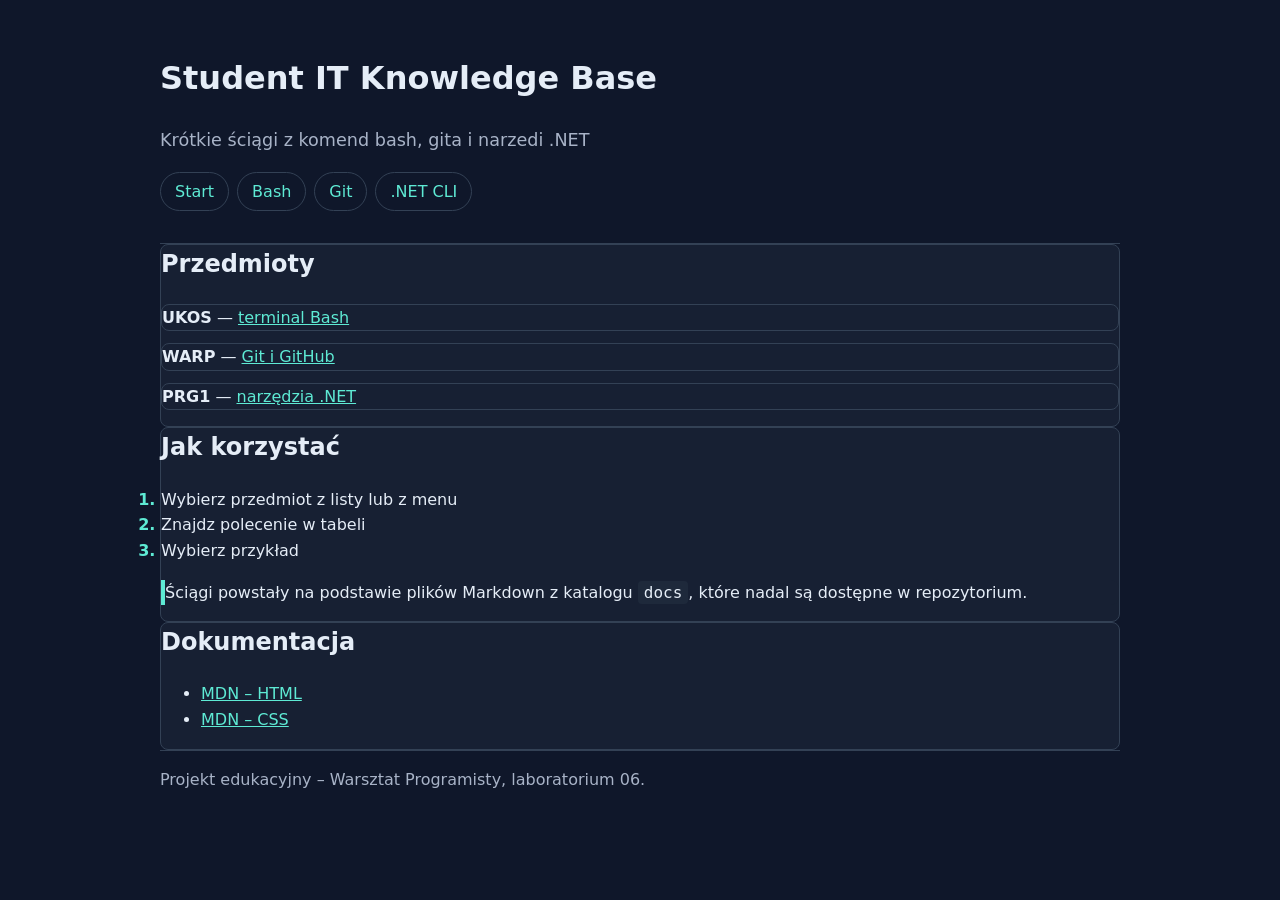
<file: index.html>
<!doctype html>
<html lang="pl">
<head>
  <meta charset="utf-8">
  <meta name="viewport" content="width=device-width, initial-scale=1">
  <title>Student IT Knowledge Base</title>
  <link rel="stylesheet" href="styles.css">
</head>
<body>
  <header class="site-header">
    <h1>Student IT Knowledge Base</h1>
    <p class="lead">Krótkie ściągi z komend bash, gita i narzedi .NET</p>
    <nav>
      <ul class="nav-list">
        <li><a href="index.html">Start</a></li>
        <li><a href="pages/bash.html">Bash</a></li>
        <li><a href="pages/git.html">Git</a></li>
        <li><a href="pages/dotnet-cli.html">.NET CLI</a></li>
      </ul>
    </nav>
  </header>

  <main>
    <section class="panel">
      <h2>Przedmioty</h2>
      <ul class="topic-list">
        <li><strong>UKOS</strong> — <a href="pages/bash.html">terminal Bash</a></li>
        <li><strong>WARP</strong> — <a href="pages/git.html">Git i GitHub</a></li>
        <li><strong>PRG1</strong> — <a href="pages/dotnet-cli.html">narzędzia .NET</a></li>
      </ul>
    </section>

    <section class="panel">
      <h2>Jak korzystać</h2>
      <ol class="steps">
        <li> Wybierz przedmiot z listy lub z menu </li>
        <li> Znajdz polecenie w tabeli</li>
        <li> Wybierz przykład</li>
      </ol>
       <p class="info-note"> Ściągi powstały na podstawie plików Markdown z katalogu <code>docs</code>, które nadal są dostępne w repozytorium.</p>
    </section>

    <section class="panel">
      <h2>Dokumentacja</h2>
      <ul>
        <li><a href="https://developer.mozilla.org/en-US/docs/Web/HTML">MDN – HTML</a></li>
        <li><a href="https://developer.mozilla.org/en-US/docs/Web/CSS">MDN – CSS</a></li>
      </ul>
    </section>
  </main>

  <footer class="site-footer">
    <p>Projekt edukacyjny – Warsztat Programisty, laboratorium 06.</p>
  </footer>
</body>
</html>
</file>
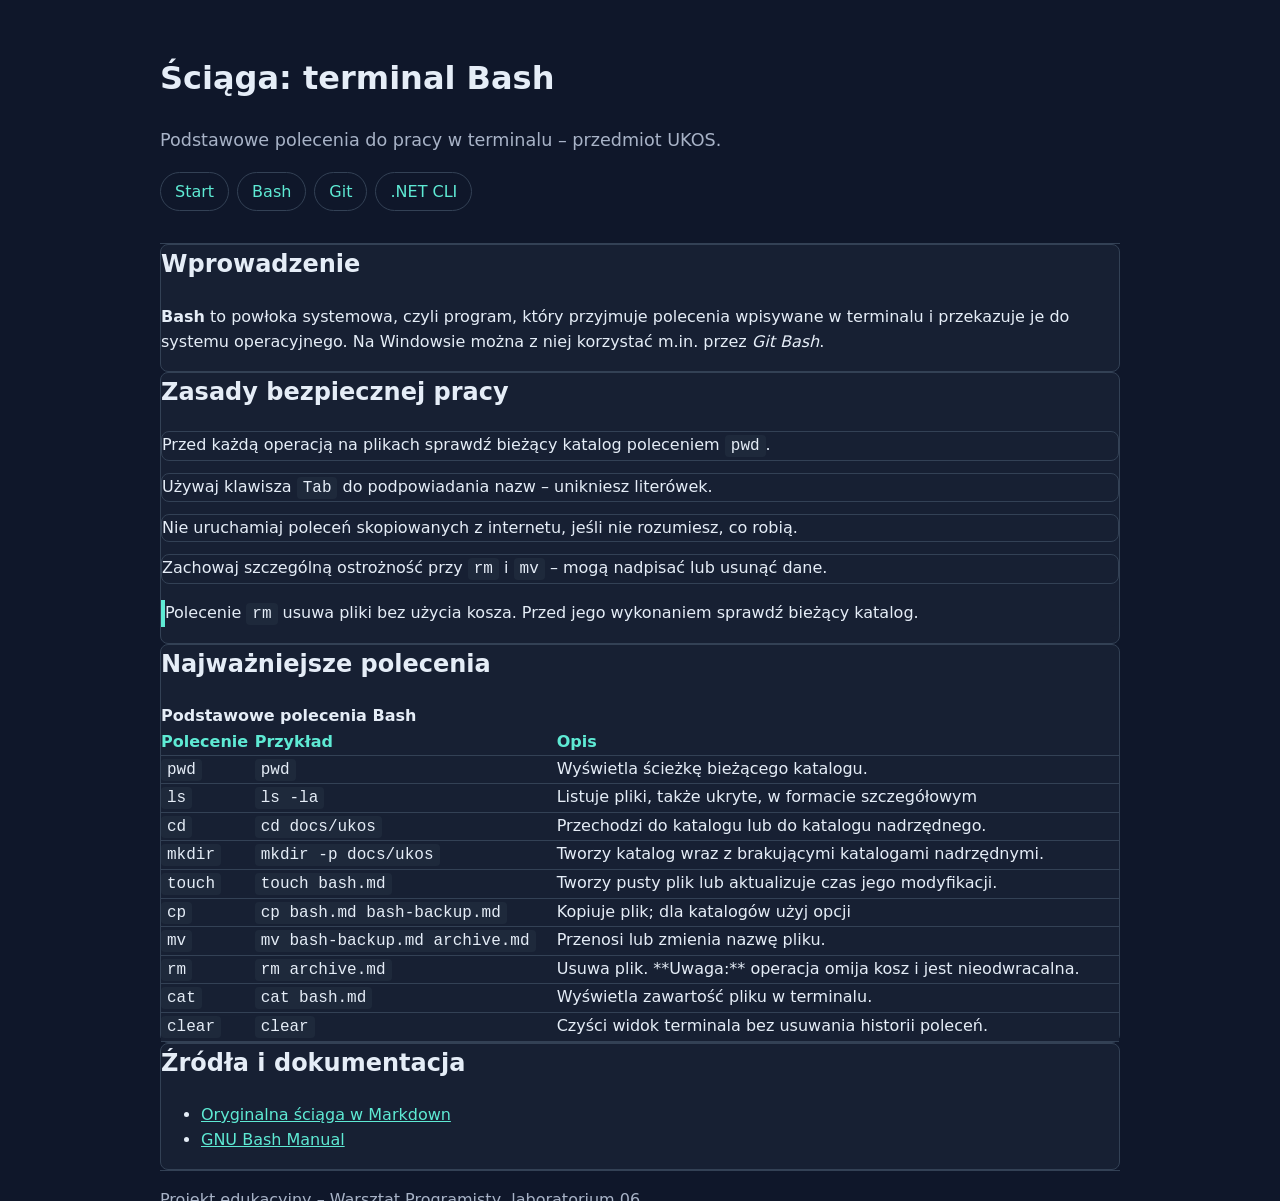
<file: pages/bash.html>
<!doctype html>
<html lang="pl">
<head>
  <meta charset="utf-8">
  <meta name="viewport" content="width=device-width, initial-scale=1">
  <title>Ściąga Bash – Student IT Knowledge Base</title>
  <link rel="stylesheet" href="../styles.css">
</head>
<body>
  <header class="site-header">
    <h1>Ściąga: terminal Bash</h1>
    <p class="lead">Podstawowe polecenia do pracy w terminalu – przedmiot UKOS.</p>
    <nav>
      <ul class="nav-list">
        <li><a href="../index.html">Start</a></li>
        <li><a href="bash.html">Bash</a></li>
        <li><a href="git.html">Git</a></li>
        <li><a href="dotnet-cli.html">.NET CLI</a></li>
      </ul>
    </nav>
  </header>

  <main>
    <section class="panel">
      <h2>Wprowadzenie</h2>
      <p><strong>Bash</strong> to powłoka systemowa, czyli program, który przyjmuje polecenia wpisywane w terminalu i przekazuje je do systemu operacyjnego. Na Windowsie można z niej korzystać m.in. przez <em>Git Bash</em>.</p>
    </section>

    </section>

    <section class="panel">
      <h2>Zasady bezpiecznej pracy</h2>
      <ul class="topic-list">
        <li>Przed każdą operacją na plikach sprawdź bieżący katalog poleceniem <code>pwd</code>.</li>
        <li>Używaj klawisza <code>Tab</code> do podpowiadania nazw – unikniesz literówek.</li>
        <li>Nie uruchamiaj poleceń skopiowanych z internetu, jeśli nie rozumiesz, co robią.</li>
        <li>Zachowaj szczególną ostrożność przy <code>rm</code> i <code>mv</code> – mogą nadpisać lub usunąć dane.</li>
      </ul>
       <p class="info-note">Polecenie <code>rm</code> usuwa pliki bez użycia kosza. Przed jego wykonaniem sprawdź bieżący katalog.</p>
    </section>

    <section class="panel">
      <h2>Najważniejsze polecenia</h2>
      <div class="table-scroll">
        <table class="command-table">
          <caption>Podstawowe polecenia Bash</caption>
          <thead>
            <tr>
              <th>Polecenie</th>
              <th>Przykład</th>
              <th>Opis</th>
            </tr>
          </thead>
          <tbody>
            <tr>
              <td><code>pwd</code></td>
              <td><code>pwd</code></td>
              <td>Wyświetla ścieżkę bieżącego katalogu.</td>
            </tr>

            <tr>
               <td><code>ls</code></td>
               <td><code>ls -la</code></td>
               <td>Listuje pliki, także ukryte, w formacie szczegółowym</td>
            </tr>

            <tr>
               <td><code>cd</code></td>
               <td><code>cd docs/ukos</code></td>
               <td>Przechodzi do katalogu lub do katalogu nadrzędnego.</td>
            </tr>

            <tr>
               <td><code>mkdir</code></td>
               <td><code>mkdir -p docs/ukos</code></td>
               <td>Tworzy katalog wraz z brakującymi katalogami nadrzędnymi.</td>
            </tr>

            <tr>
               <td><code>touch</code></td>
               <td><code>touch bash.md</code></td>
               <td>Tworzy pusty plik lub aktualizuje czas jego modyfikacji.</td>
            </tr>

            <tr>
               <td><code>cp</code></td>
               <td><code>cp bash.md bash-backup.md</code></td>
               <td>Kopiuje plik; dla katalogów użyj opcji</td>
            </tr>

            <tr>
               <td><code>mv</code></td>
               <td><code>mv bash-backup.md archive.md</code></td>
               <td> Przenosi lub zmienia nazwę pliku.</td>
            </tr>

            <tr>
               <td><code>rm</code></td>
               <td><code>rm archive.md</code></td>
               <td>Usuwa plik. **Uwaga:** operacja omija kosz i jest nieodwracalna.</td>
            </tr>

            <tr>
               <td><code>cat</code></td>
               <td><code>cat bash.md</code></td>
               <td>Wyświetla zawartość pliku w terminalu.</td>
            </tr>

            <tr>
               <td><code>clear</code></td>
               <td><code>clear</code></td>
               <td>Czyści widok terminala bez usuwania historii poleceń.</td>
            </tr>
        
          </tbody>
        </table>
      </div>
    </section>

    <section class="panel">
      <h2>Źródła i dokumentacja</h2>
      <ul>
        <li><a href="../docs/ukos/bash.md">Oryginalna ściąga w Markdown</a></li>
        <li><a href="https://www.gnu.org/software/bash/manual/">GNU Bash Manual</a></li>
      </ul>
    </section>
  </main>

  <footer class="site-footer">
    <p>Projekt edukacyjny – Warsztat Programisty, laboratorium 06.</p>
  </footer>
</body>
</html>
</file>
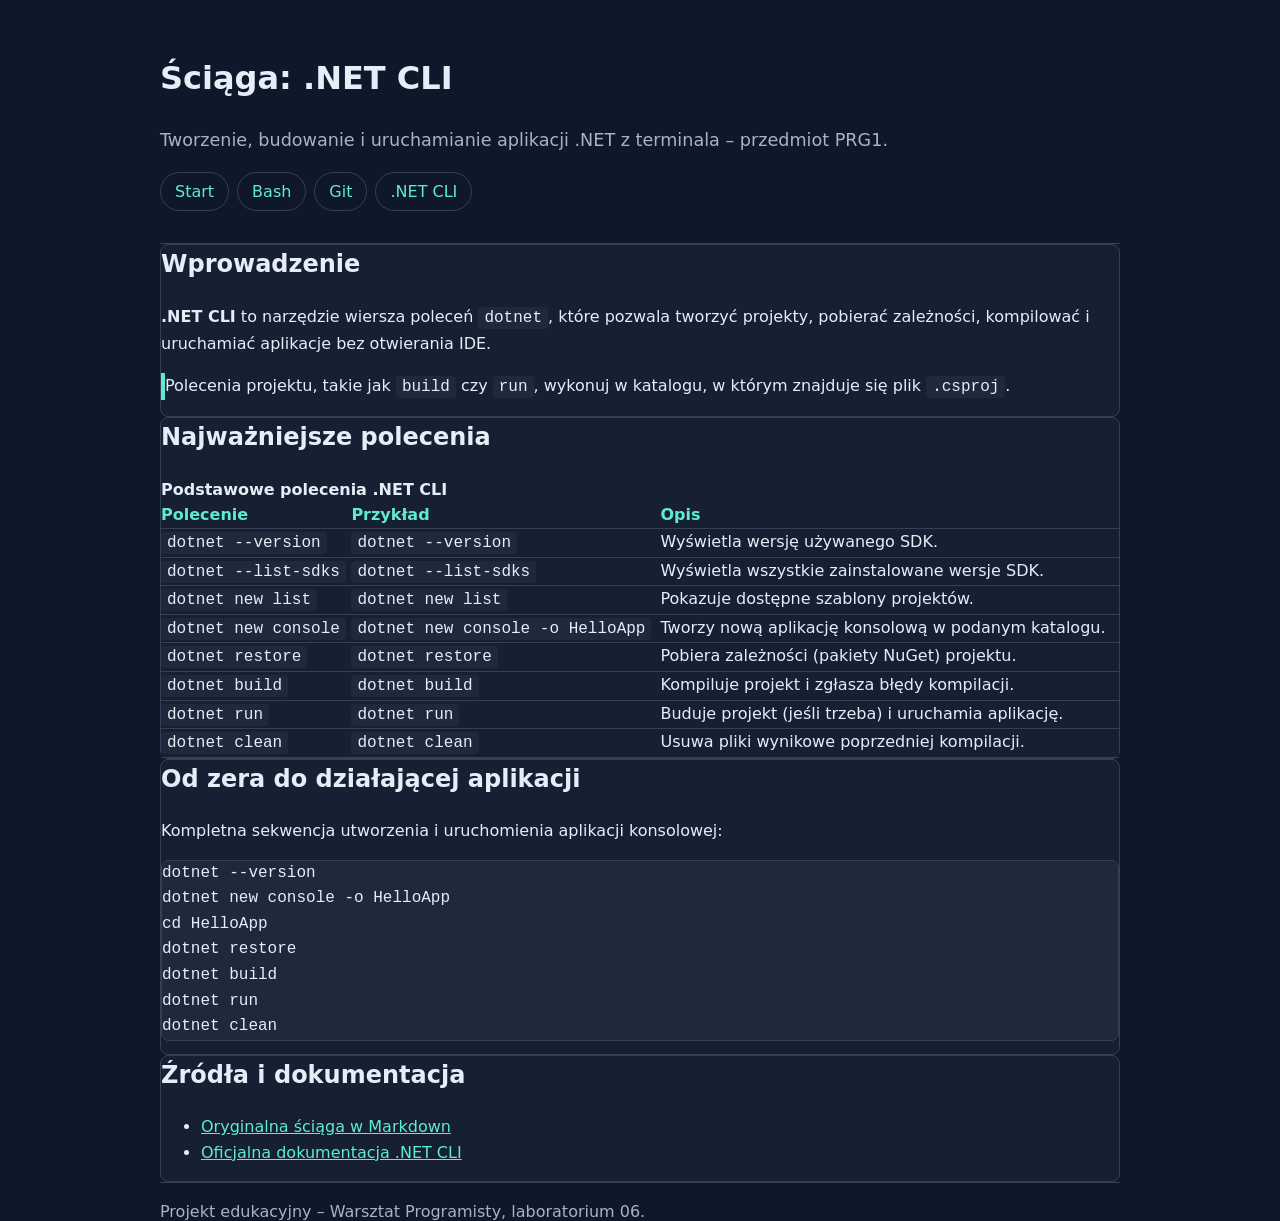
<file: pages/dotnet-cli.html>
<!doctype html>
<html lang="pl">
<head>
  <meta charset="utf-8">
  <meta name="viewport" content="width=device-width, initial-scale=1">
  <title>Ściąga .NET CLI – Student IT Knowledge Base</title>
  <link rel="stylesheet" href="../styles.css">
</head>
<body>
  <header class="site-header">
    <h1>Ściąga: .NET CLI</h1>
    <p class="lead">Tworzenie, budowanie i uruchamianie aplikacji .NET z terminala – przedmiot PRG1.</p>
    <nav>
      <ul class="nav-list">
        <li><a href="../index.html">Start</a></li>
        <li><a href="bash.html">Bash</a></li>
        <li><a href="git.html">Git</a></li>
        <li><a href="dotnet-cli.html">.NET CLI</a></li>
      </ul>
    </nav>
  </header>

  <main>
    <section class="panel">
      <h2>Wprowadzenie</h2>
      <p><strong>.NET CLI</strong> to narzędzie wiersza poleceń <code>dotnet</code>, które pozwala tworzyć projekty, pobierać zależności, kompilować i uruchamiać aplikacje bez otwierania IDE.</p>
      <p class="info-note">Polecenia projektu, takie jak <code>build</code> czy <code>run</code>, wykonuj w katalogu, w którym znajduje się plik <code>.csproj</code>.</p>
    </section>

    <section class="panel">
      <h2>Najważniejsze polecenia</h2>
      <div class="table-scroll">
        <table class="command-table">
          <caption>Podstawowe polecenia .NET CLI</caption>
          <thead>
            <tr>
              <th>Polecenie</th>
              <th>Przykład</th>
              <th>Opis</th>
            </tr>
          </thead>
          <tbody>
            <tr>
              <td><code>dotnet --version</code></td>
              <td><code>dotnet --version</code></td>
              <td>Wyświetla wersję używanego SDK.</td>
            </tr>
            <tr>
              <td><code>dotnet --list-sdks</code></td>
              <td><code>dotnet --list-sdks</code></td>
              <td>Wyświetla wszystkie zainstalowane wersje SDK.</td>
            </tr>
            <tr>
              <td><code>dotnet new list</code></td>
              <td><code>dotnet new list</code></td>
              <td>Pokazuje dostępne szablony projektów.</td>
            </tr>
            <tr>
              <td><code>dotnet new console</code></td>
              <td><code>dotnet new console -o HelloApp</code></td>
              <td>Tworzy nową aplikację konsolową w podanym katalogu.</td>
            </tr>
            <tr>
              <td><code>dotnet restore</code></td>
              <td><code>dotnet restore</code></td>
              <td>Pobiera zależności (pakiety NuGet) projektu.</td>
            </tr>
            <tr>
              <td><code>dotnet build</code></td>
              <td><code>dotnet build</code></td>
              <td>Kompiluje projekt i zgłasza błędy kompilacji.</td>
            </tr>
            <tr>
              <td><code>dotnet run</code></td>
              <td><code>dotnet run</code></td>
              <td>Buduje projekt (jeśli trzeba) i uruchamia aplikację.</td>
            </tr>
            <tr>
              <td><code>dotnet clean</code></td>
              <td><code>dotnet clean</code></td>
              <td>Usuwa pliki wynikowe poprzedniej kompilacji.</td>
            </tr>
          </tbody>
        </table>
      </div>
    </section>

    <section class="panel">
      <h2>Od zera do działającej aplikacji</h2>
      <p>Kompletna sekwencja utworzenia i uruchomienia aplikacji konsolowej:</p>
      <pre><code>dotnet --version
dotnet new console -o HelloApp
cd HelloApp
dotnet restore
dotnet build
dotnet run
dotnet clean</code></pre>
    </section>

    <section class="panel">
      <h2>Źródła i dokumentacja</h2>
      <ul>
        <li><a href="../docs/prg1/dotnet-cli.md">Oryginalna ściąga w Markdown</a></li>
        <li><a href="https://learn.microsoft.com/dotnet/core/tools/">Oficjalna dokumentacja .NET CLI</a></li>
      </ul>
    </section>
  </main>

  <footer class="site-footer">
    <p>Projekt edukacyjny – Warsztat Programisty, laboratorium 06.</p>
  </footer>
</body>
</html>
</file>
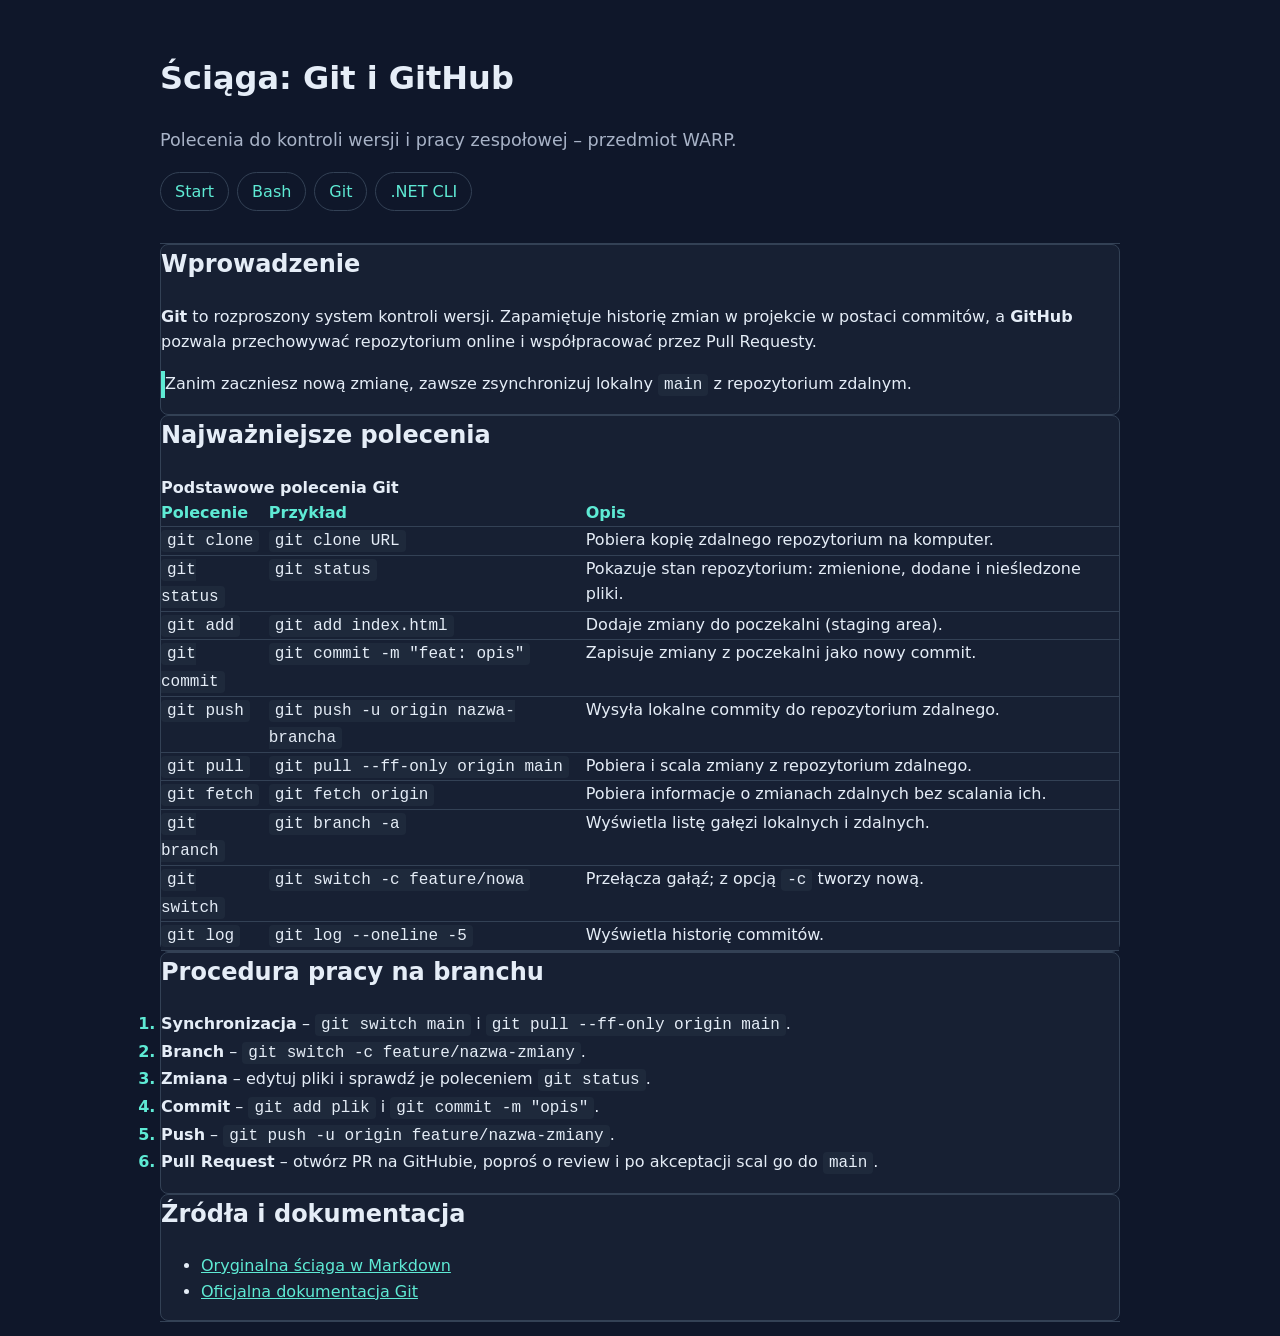
<file: pages/git.html>
<!doctype html>
<html lang="pl">
<head>
  <meta charset="utf-8">
  <meta name="viewport" content="width=device-width, initial-scale=1">
  <title>Ściąga Git – Student IT Knowledge Base</title>
  <link rel="stylesheet" href="../styles.css">
</head>
<body>
  <header class="site-header">
    <h1>Ściąga: Git i GitHub</h1>
    <p class="lead">Polecenia do kontroli wersji i pracy zespołowej – przedmiot WARP.</p>
    <nav>
      <ul class="nav-list">
        <li><a href="../index.html">Start</a></li>
        <li><a href="bash.html">Bash</a></li>
        <li><a href="git.html">Git</a></li>
        <li><a href="dotnet-cli.html">.NET CLI</a></li>
      </ul>
    </nav>
  </header>

  <main>
    <section class="panel">
      <h2>Wprowadzenie</h2>
      <p><strong>Git</strong> to rozproszony system kontroli wersji. Zapamiętuje historię zmian w projekcie w postaci commitów, a <strong>GitHub</strong> pozwala przechowywać repozytorium online i współpracować przez Pull Requesty.</p>
      <p class="info-note">Zanim zaczniesz nową zmianę, zawsze zsynchronizuj lokalny <code>main</code> z repozytorium zdalnym.</p>
    </section>

    <section class="panel">
      <h2>Najważniejsze polecenia</h2>
      <div class="table-scroll">
        <table class="command-table">
          <caption>Podstawowe polecenia Git</caption>
          <thead>
            <tr>
              <th>Polecenie</th>
              <th>Przykład</th>
              <th>Opis</th>
            </tr>
          </thead>
          <tbody>
            <tr>
              <td><code>git clone</code></td>
              <td><code>git clone URL</code></td>
              <td>Pobiera kopię zdalnego repozytorium na komputer.</td>
            </tr>
            <tr>
              <td><code>git status</code></td>
              <td><code>git status</code></td>
              <td>Pokazuje stan repozytorium: zmienione, dodane i nieśledzone pliki.</td>
            </tr>
            <tr>
              <td><code>git add</code></td>
              <td><code>git add index.html</code></td>
              <td>Dodaje zmiany do poczekalni (staging area).</td>
            </tr>
            <tr>
              <td><code>git commit</code></td>
              <td><code>git commit -m "feat: opis"</code></td>
              <td>Zapisuje zmiany z poczekalni jako nowy commit.</td>
            </tr>
            <tr>
              <td><code>git push</code></td>
              <td><code>git push -u origin nazwa-brancha</code></td>
              <td>Wysyła lokalne commity do repozytorium zdalnego.</td>
            </tr>
            <tr>
              <td><code>git pull</code></td>
              <td><code>git pull --ff-only origin main</code></td>
              <td>Pobiera i scala zmiany z repozytorium zdalnego.</td>
            </tr>
            <tr>
              <td><code>git fetch</code></td>
              <td><code>git fetch origin</code></td>
              <td>Pobiera informacje o zmianach zdalnych bez scalania ich.</td>
            </tr>
            <tr>
              <td><code>git branch</code></td>
              <td><code>git branch -a</code></td>
              <td>Wyświetla listę gałęzi lokalnych i zdalnych.</td>
            </tr>
            <tr>
              <td><code>git switch</code></td>
              <td><code>git switch -c feature/nowa</code></td>
              <td>Przełącza gałąź; z opcją <code>-c</code> tworzy nową.</td>
            </tr>
            <tr>
              <td><code>git log</code></td>
              <td><code>git log --oneline -5</code></td>
              <td>Wyświetla historię commitów.</td>
            </tr>
          </tbody>
        </table>
      </div>
    </section>

    <section class="panel">
      <h2>Procedura pracy na branchu</h2>
      <ol class="steps">
        <li><strong>Synchronizacja</strong> – <code>git switch main</code> i <code>git pull --ff-only origin main</code>.</li>
        <li><strong>Branch</strong> – <code>git switch -c feature/nazwa-zmiany</code>.</li>
        <li><strong>Zmiana</strong> – edytuj pliki i sprawdź je poleceniem <code>git status</code>.</li>
        <li><strong>Commit</strong> – <code>git add plik</code> i <code>git commit -m "opis"</code>.</li>
        <li><strong>Push</strong> – <code>git push -u origin feature/nazwa-zmiany</code>.</li>
        <li><strong>Pull Request</strong> – otwórz PR na GitHubie, poproś o review i po akceptacji scal go do <code>main</code>.</li>
      </ol>
    </section>

    <section class="panel">
      <h2>Źródła i dokumentacja</h2>
      <ul>
        <li><a href="../docs/warp/git.md">Oryginalna ściąga w Markdown</a></li>
        <li><a href="https://git-scm.com/docs">Oficjalna dokumentacja Git</a></li>
      </ul>
    </section>
  </main>

  <footer class="site-footer">
    <p>Projekt edukacyjny – Warsztat Programisty, laboratorium 06.</p>
  </footer>
</body>
</html>
</file>
<file: styles.css>
:root {
  --page: #0f172a;
  --surface: #172033;
  --surface-alt: #1e293b;
  --text: #e5edf7;
  --muted: #a8b3c7;
  --accent: #5eead4;
  --line: #334155;
  --radius: 8px;
}

* {
  box-sizing: border-box;
}

body {
  margin: 0;
  color: var(--text);
  background: var(--page);
  font-family: system-ui, sans-serif;
  line-height: 1.6;
}

header,
main,
footer {
  width: min(100% - 32px, 960px);
  margin-inline: auto;
}

a {
  color: var(--accent);
}

a:focus-visible {
  outline: 3px solid var(--accent);
  outline-offset: 3px;
}

a:hover {
  text-decoration: none;
}


.site-header {
  padding: 32px 0 16px;
  border-bottom: 1px solid var(--line);
}

.lead {
  color: var(--muted);
  font-size: 1.1rem;
}

/* --- Nawigacja --- */
.nav-list {
  display: flex;        
  gap: 8px;
  padding: 0;
  list-style: none;     
}

.nav-list a {
  display: inline-block;
  padding: 6px 14px;
  border: 1px solid var(--line);
  border-radius: 999px;
  text-decoration: none;
}

.nav-list a:hover {
  border-color: var(--accent);
  background: var(--surface);
}


.panel {
  margin: var(--space-3) 0;
  padding: var(--space-3);
  border: 1px solid var(--line);
  border-radius: var(--radius);
  background: var(--surface);
}

.panel h2 {
  margin-top: 0;
}

.info-note {
  padding: var(--space-2);
  border-left: 4px solid var(--accent);
  border-radius: 0 var(--radius) var(--radius) 0;
  background: var(--surface);
}

.topic-list {
  display: grid;
  gap: 12px;
  padding: 0;
  list-style: none;
}
.topic-list li {
  padding: 14px var(--space-2);
  border: 1px solid var(--line);
  border-radius: var(--radius);
  background: var(--surface);
}

.steps {
  padding-left: var(--space-3);
}

.steps li {
  margin-bottom: var(--space-1);
}

.steps li::marker {
  color: var(--accent);
  font-weight: 700;
}

.table-scroll {
  overflow-x: auto;
}

.command-table {
  width: 100%;
  border-collapse: collapse;
  background: var(--surface);
}

.command-table caption {
  margin-bottom: var(--space-1);
  text-align: left;
  font-weight: 700;
}

.command-table th,
.command-table td {
  padding: 12px var(--space-2);
  border-bottom: 1px solid var(--line);
  text-align: left;
  vertical-align: top;
}

.command-table th {
  color: var(--accent);
}

.command-table tbody tr:hover {
  background: var(--surface-alt);
}

code {
  padding: 2px 6px;
  border-radius: 4px;
  background: var(--surface-alt);
  font-family: ui-monospace, Consolas, monospace;
}

pre {
  overflow-x: auto;
  padding: var(--space-2);
  border: 1px solid var(--line);
  border-radius: var(--radius);
  background: var(--surface-alt);
}

pre code {
  padding: 0;
  background: none;
}

.site-footer {
  margin-top: var(--space-4);
  padding: var(--space-3) 0;
  border-top: 1px solid var(--line);
  color: var(--muted);
}
</file>
